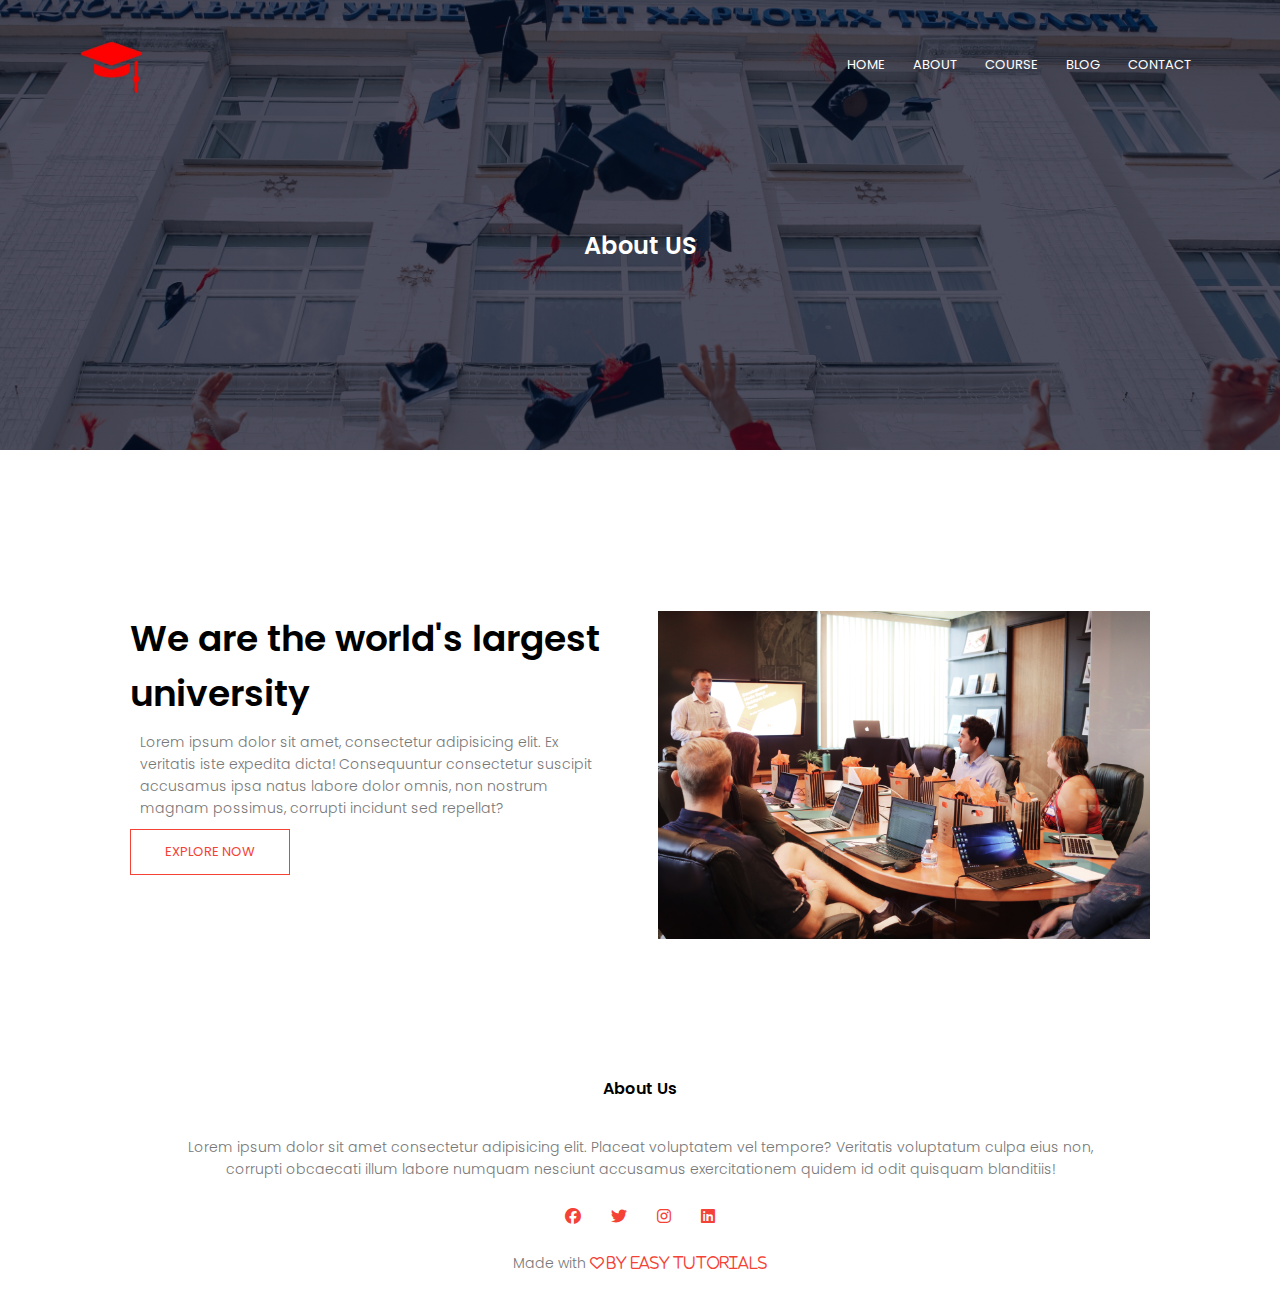
<file: about.html>
<!DOCTYPE html>
<html lang="en">
  <head>
    <meta charset="UTF-8" />
    <meta name="viewport" content="width=device-width, initial-scale=1.0" />
    <title>University Website Design - Easy Tutorials</title>
    <link rel="stylesheet" href="style.css" />
    <link rel="preconnect" href="https://fonts.googleapis.com" />
    <link rel="preconnect" href="https://fonts.gstatic.com" crossorigin />
    <link
      href="https://fonts.googleapis.com/css2?family=Poppins:wght@100;200;300;400;600;700&display=swap"
      rel="stylesheet"
    />
    <link
      rel="stylesheet"
      href="https://cdnjs.cloudflare.com/ajax/libs/font-awesome/6.5.1/css/all.min.css"
    />
  </head>
  <body>
    <section class="sub-header">
      <nav>
        <a href="index.html"> <img src="images/logo.png" /></a>
        <div class="nav-links" id="navLinks">
          <i class="fa fa-times" onclick="hideMenu()"></i>
          <ul>
            <li>
              <a href="">HOME</a>
            </li>
            <li>
              <a href="">ABOUT</a>
            </li>
            <li>
              <a href="">COURSE</a>
            </li>
            <li>
              <a href="">BLOG</a>
            </li>
            <li>
              <a href="">CONTACT</a>
            </li>
          </ul>
        </div>

        <i class="fa fa-bars" onclick="showMenu()"></i>
      </nav>
      <h1>About US</h1>
    </section>

    <!-- about us content -->

    <section class="about-us">
      <div class="row">
        <div class="about-col">
          <h1>We are the world's largest university</h1>
          <p>
            Lorem ipsum dolor sit amet, consectetur adipisicing elit. Ex
            veritatis iste expedita dicta! Consequuntur consectetur suscipit
            accusamus ipsa natus labore dolor omnis, non nostrum magnam
            possimus, corrupti incidunt sed repellat?
          </p>
          <a href="" class="hero-btn red-btn">EXPLORE NOW</a>
        </div>
        <div class="about-col">
          <img src="images/about.jpg" alt="" />
        </div>
      </div>
    </section>

    <!-- Footer -->
    <section class="footer">
      <h4>About Us</h4>
      <p>
        Lorem ipsum dolor sit amet consectetur adipisicing elit. Placeat
        voluptatem vel tempore? Veritatis voluptatum culpa eius non,<br />
        corrupti obcaecati illum labore numquam nesciunt accusamus
        exercitationem quidem id odit quisquam blanditiis!
      </p>
      <div class="icons">
        <i class="fa-brands fa-facebook"></i>
        <i class="fa-brands fa-twitter"></i>
        <i class="fa-brands fa-instagram"></i>
        <i class="fa-brands fa-linkedin"></i>
      </div>
      <p>Made with <i class="fa-regular fa-heart"> By Easy Tutorials</i></p>
    </section>

    <!-- -------Javascript toggle menu-------- -->
    <script>
      var navLinks = document.getElementById("navLinks");

      function showMenu() {
        navLinks.style.right = "0";
      }

      function hideMenu() {
        navLinks.style.right = "-200px";
      }
    </script>
  </body>
</html>
</file>
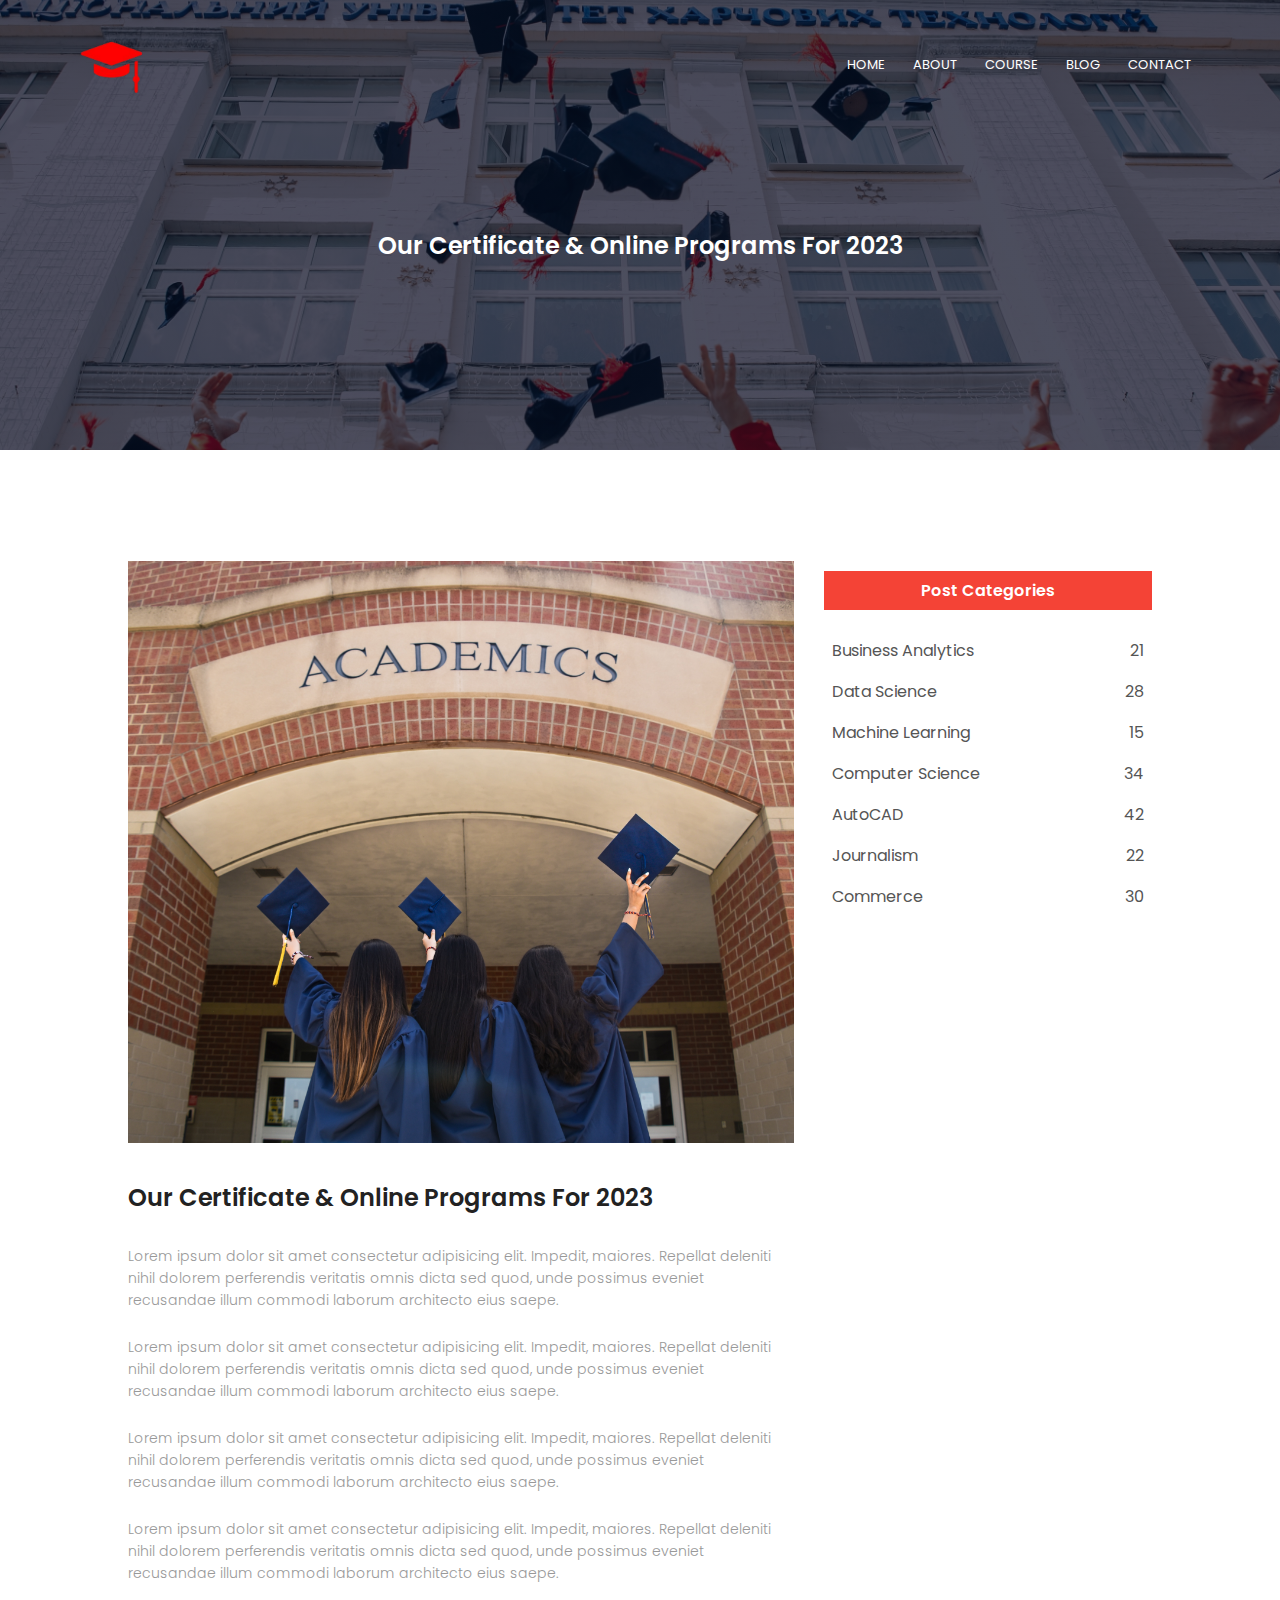
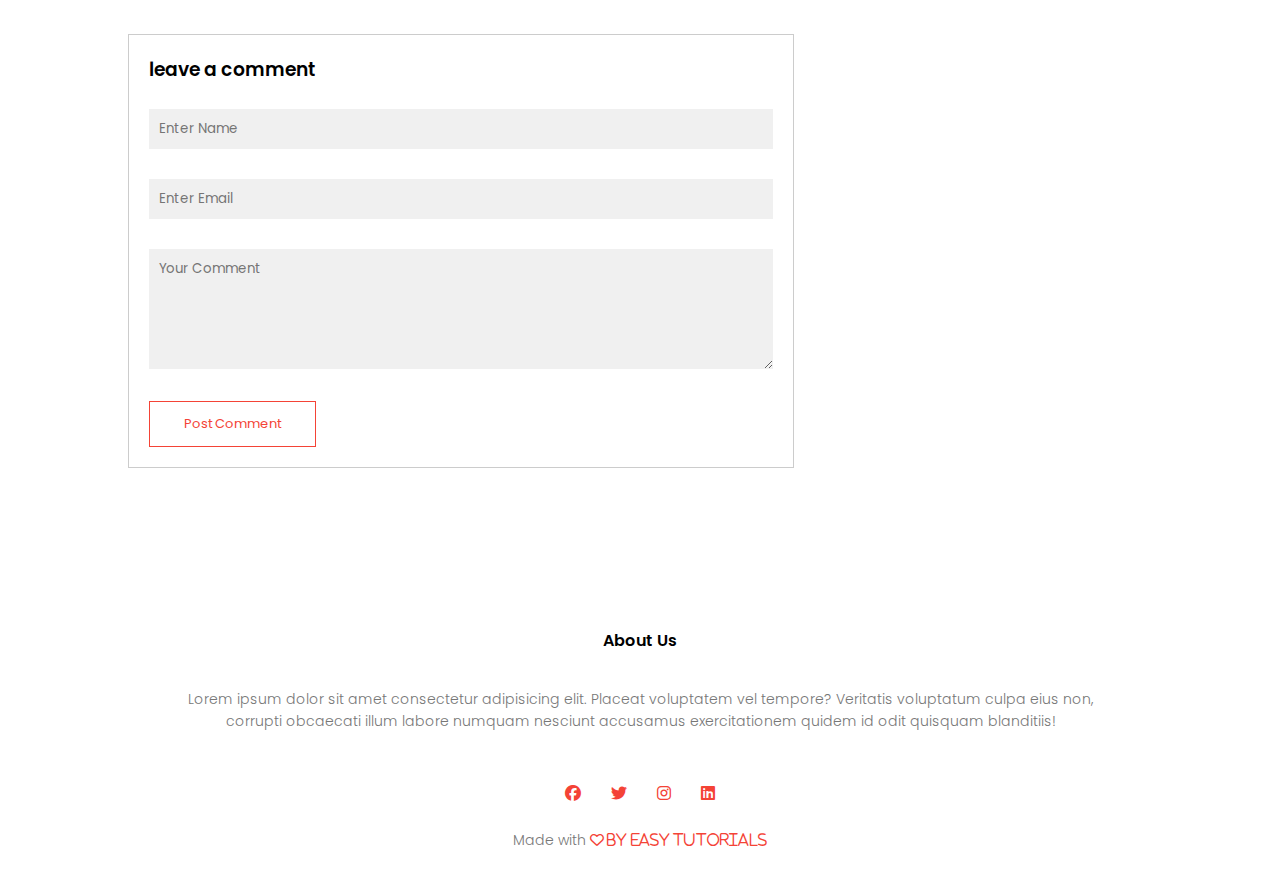
<file: blog.html>
<!DOCTYPE html>
<html lang="en">
  <head>
    <meta charset="UTF-8" />
    <meta name="viewport" content="width=device-width, initial-scale=1.0" />
    <title>University Website Design - Easy Tutorials</title>
    <link rel="stylesheet" href="style.css" />
    <link rel="preconnect" href="https://fonts.googleapis.com" />
    <link rel="preconnect" href="https://fonts.gstatic.com" crossorigin />
    <link
      href="https://fonts.googleapis.com/css2?family=Poppins:wght@100;200;300;400;600;700&display=swap"
      rel="stylesheet"
    />
    <link
      rel="stylesheet"
      href="https://cdnjs.cloudflare.com/ajax/libs/font-awesome/6.5.1/css/all.min.css"
    />
  </head>
  <body>
    <section class="sub-header">
      <nav>
        <a href="index.html"> <img src="images/logo.png" /></a>
        <div class="nav-links" id="navLinks">
          <i class="fa fa-times" onclick="hideMenu()"></i>
          <ul>
            <li>
              <a href="">HOME</a>
            </li>
            <li>
              <a href="">ABOUT</a>
            </li>
            <li>
              <a href="">COURSE</a>
            </li>
            <li>
              <a href="">BLOG</a>
            </li>
            <li>
              <a href="">CONTACT</a>
            </li>
          </ul>
        </div>

        <i class="fa fa-bars" onclick="showMenu()"></i>
      </nav>
      <h1>Our Certificate & Online Programs For 2023</h1>
    </section>

    <!-- blog page content -->

    <section class="blog-content">
      <div class="row">
        <div class="blog-left">
          <img src="images/certificate.jpg" alt="" />
          <h2>Our Certificate & Online Programs For 2023</h2>
          <p>
            Lorem ipsum dolor sit amet consectetur adipisicing elit. Impedit,
            maiores. Repellat deleniti nihil dolorem perferendis veritatis omnis
            dicta sed quod, unde possimus eveniet recusandae illum commodi
            laborum architecto eius saepe.
          </p>
          <br />
          <p>
            Lorem ipsum dolor sit amet consectetur adipisicing elit. Impedit,
            maiores. Repellat deleniti nihil dolorem perferendis veritatis omnis
            dicta sed quod, unde possimus eveniet recusandae illum commodi
            laborum architecto eius saepe.
          </p>
          <br />
          <p>
            Lorem ipsum dolor sit amet consectetur adipisicing elit. Impedit,
            maiores. Repellat deleniti nihil dolorem perferendis veritatis omnis
            dicta sed quod, unde possimus eveniet recusandae illum commodi
            laborum architecto eius saepe.
          </p>
          <br />
          <p>
            Lorem ipsum dolor sit amet consectetur adipisicing elit. Impedit,
            maiores. Repellat deleniti nihil dolorem perferendis veritatis omnis
            dicta sed quod, unde possimus eveniet recusandae illum commodi
            laborum architecto eius saepe.
          </p>
          <div class="comment-box">
            <h3>leave a comment</h3>
            <form class="comment-form">
              <input type="text" placeholder="Enter Name" />
              <input type="email" placeholder="Enter Email" />
              <textarea rows="5" placeholder="Your Comment"></textarea>
              <button type="submit" class="hero-btn red-btn">
                Post Comment
              </button>
            </form>
          </div>
        </div>
        <div class="blog-right">
          <h3>Post Categories</h3>
          <div>
            <span>Business Analytics</span>
            <span>21</span>
          </div>
          <div>
            <span>Data Science </span>
            <span>28</span>
          </div>
          <div>
            <span>Machine Learning</span>
            <span>15</span>
          </div>
          <div>
            <span>Computer Science </span>
            <span>34</span>
          </div>
          <div>
            <span>AutoCAD </span>
            <span>42</span>
          </div>
          <div>
            <span>Journalism </span>
            <span>22</span>
          </div>
          <div>
            <span>Commerce </span>
            <span>30</span>
          </div>
        </div>
      </div>
    </section>

    <!-- Footer -->
    <section class="footer">
      <h4>About Us</h4>
      <p>
        Lorem ipsum dolor sit amet consectetur adipisicing elit. Placeat
        voluptatem vel tempore? Veritatis voluptatum culpa eius non,<br />
        corrupti obcaecati illum labore numquam nesciunt accusamus
        exercitationem quidem id odit quisquam blanditiis!
      </p>
      <br />
      <div class="icons">
        <i class="fa-brands fa-facebook"></i>
        <i class="fa-brands fa-twitter"></i>
        <i class="fa-brands fa-instagram"></i>
        <i class="fa-brands fa-linkedin"></i>
      </div>
      <p>Made with <i class="fa-regular fa-heart"> By Easy Tutorials</i></p>
    </section>

    <!-- -------Javascript toggle menu-------- -->
    <script>
      var navLinks = document.getElementById("navLinks");

      function showMenu() {
        navLinks.style.right = "0";
      }

      function hideMenu() {
        navLinks.style.right = "-200px";
      }
    </script>
  </body>
</html>
</file>
<file: style.css>
* {
  margin: 0;
  padding: 0;
  font-family: "Poppins", sans-serif;
}

.header {
  min-height: 100vh;
  width: 100%;
  background-image: linear-gradient(rgba(4, 9, 30, 0.7), rgba(4, 9, 30, 0.7)),
    url(./images/banner.jpg);
  background-position: center;
  background-size: cover;
  position: relative;
}

nav {
  display: flex;
  padding: 2% 6%;
  justify-content: space-between;
  align-items: center;
}

nav img {
  width: 70px;
}

.nav-links {
  flex: 1;
  text-align: right;
}

.nav-links ul li {
  list-style: none;
  display: inline-block;
  padding: 8px 12px;
  position: relative;
}
.nav-links ul li a {
  color: #fff;
  text-decoration: none;
  font-size: 13px;
}

.nav-links ul li::after {
  content: "";
  width: 0%;
  height: 2px;
  background: #f44336;
  display: block;
  margin: auto;
  transition: 0.5s;
}
.nav-links ul li:hover::after {
  width: 100%;
}

.text-box {
  width: 90%;
  color: #fff;
  position: absolute;
  top: 50%;
  left: 50%;
  transform: translate(-50%, -50%);
  text-align: center;
}

.text-box h1 {
  font-size: 62px;
}
.text-box p {
  margin: 10px 0 40px;
  font-size: 14px;
  color: #fff;
}
.hero-btn {
  display: inline-block;
  text-decoration: none;
  color: #fff;
  border: 1px solid #fff;
  padding: 12px 34px;
  font-size: 13px;
  background: transparent;
  position: relative;
  cursor: pointer;
}

.hero-btn:hover {
  border: 1px solid #f44336;
  background: #f44336;
  transition: 1s;
}
/* hiding bar icons */
nav .fa {
  display: none;
}

@media (max-width: 700px) {
  .text-box h1 {
    font-size: 20px;
  }
  .nav-links ul li {
    display: block;
  }
  .nav-links {
    position: absolute;
    background: #f44336;
    height: 100vh;
    width: 200px;
    top: 0;
    right: -200px;
    text-align: left;
    z-index: 2;
    transition: 1s;
  }
  nav .fa {
    display: block;
    color: #fff;
    margin: 10px;
    font-size: 22px;
    cursor: pointer;
  }
}

/* course */

.course {
  width: 80%;
  margin: auto;
  text-align: center;
  padding-top: 100px;
}
h1 {
  font-size: 36px;
  font-weight: 600;
}
p {
  color: #777;
  font-size: 14px;
  font-weight: 300;
  line-height: 22px;
  padding: 10px;
}
.row {
  margin-top: 5%;
  display: flex;
  justify-content: space-between;
}
.course-col {
  flex-basis: 31%;
  background-color: #fff3f3;
  border-radius: 10px;
  margin-bottom: 5%;
  padding: 20px 12px;
  box-sizing: border-box;
}
h3 {
  text-align: center;
  font-weight: 600;
  margin: 10px 0;
}
.course-col:hover {
  box-shadow: 0 0 20px 0px rgba(0, 0, 0, 0.2);
}
@media (max-width: 700px) {
  .row {
    flex-direction: column;
  }
}

/* campus */
.campus {
  width: 80%;
  margin: auto;
  text-align: center;
  padding-top: 50px;
}
.campus-col {
  flex-basis: 32%;
  border-radius: 10px;
  margin-bottom: 30px;
  position: relative;
  overflow: hidden;
}
.campus-col img {
  width: 100%;
  display: block;
}
.layer {
  background: transparent;
  height: 100%;
  width: 100%;
  position: absolute;
  top: 0;
  left: 0;
  transition: 0.5s;
}
.layer:hover {
  background: rgba(226, 0, 0, 0.7);
}
.layer h3 {
  width: 100%;
  font-weight: 500;
  color: #fff;
  font-size: 26px;
  bottom: 0;
  left: 50%;
  transform: translateX(-50%);
  position: absolute;
  opacity: 0;
  transition: 0.5s;
}
.layer:hover h3 {
  bottom: 49%;
  opacity: 1;
}

/* facilities */

.facilities {
  width: 80%;
  margin: auto;
  text-align: center;
  padding-top: 100px;
}
.facilities-col {
  flex-basis: 31%;
  border-radius: 10px;
  margin-bottom: 5%;
  text-align: left;
}
.facilities-col img {
  width: 100%;
  height: 70vh;
  border-radius: 10px;
}

/* testimonials */

.testimonials {
  width: 80%;
  margin: auto;
  text-align: center;
  padding-top: 100px;
}
.testimonial-col {
  flex-basis: 44%;
  border-radius: 10px;
  margin-bottom: 5%;
  text-align: left;
  background: #fff3f3;
  padding: 25px;
  cursor: pointer;
  display: flex;
}
.testimonial-col img {
  height: 40px;
  margin-left: 5px;
  margin-right: 30px;
  border-radius: 50%;
}
.testimonial-col p {
  padding: 0;
}
.testimonial-col h3 {
  margin-top: 15px;
  text-align: left;
}
.testimonial-col .fa {
  color: #f44336;
}
@media (min-width: 700px) {
  .testimonial-col img {
    margin-left: 0px;
    margin-right: 15px;
  }
}

.cta {
  margin: 100px auto;
  width: 80%;
  background-image: linear-gradient(rgba(0, 0, 0, 0.7), rgba(0, 0, 0, 0.7)),
    url(./images/banner2.jpg);
  background-position: center;
  background-size: cover;
  border-radius: 10px;
  text-align: center;
  padding: 100px 0;
}
.cta h1 {
  color: #fff;
  margin-bottom: 40px;
  padding: 0;
}
@media (min-width: 700px) {
  .cta h1 {
    font-size: 24px;
  }
}

/* footer */

.footer {
  width: 100%;
  text-align: center;
  padding: 30px 0;
}
.footer h4 {
  margin-bottom: 25px;
  margin-top: 20px;
  font-weight: 600;
}

.icons .fa-brands {
  color: #f44336;
  margin: 0 13px;
  cursor: pointer;
  padding: 18px 0;
}

.fa-heart {
  color: #f44336;
}

/* -------about us page-------- */

.sub-header {
  height: 50vh;
  width: 100%;
  background-image: linear-gradient(rgba(4, 9, 30, 0.7), rgba(4, 9, 30, 0.7)),
    url(./images/background.jpg);
  background-position: center;
  background-size: cover;
  text-align: center;
  color: #fff;
}
.sub-header h1 {
  margin-top: 100px;
}
.about-us {
  width: 80%;
  margin: auto;
  padding-top: 80px;
  padding-bottom: 50px;
}
.about-col {
  flex-basis: 48%;
  padding: 30px 2px;
}
.about-col img {
  width: 100%;
}
.about-col h1 {
  padding-top: 0;
}
.about-col p {
  pad: 15px 0 25px;
}
.red-btn {
  border: 1px solid #f44336;
  background: transparent;
  color: #f44336;
}
.red-btn:hover {
  color: #fff;
}

/* -----------blog content-------- */

.blog-content {
  width: 80%;
  margin: auto;
  padding: 60px 0;
}
.blog-left {
  flex-basis: 65%;
}
.blog-left img {
  width: 100%;
}
.blog-left h2 {
  color: #222;
  font-weight: 600;
  margin: 30px 0;
}
.blog-left p {
  color: #999;
  padding: 0;
}
.blog-right {
  flex-basis: 32%;
}
.blog-right h3 {
  background: #f44336;
  color:#fff;
  padding: 7px 0;
  font-size: 16px;
  margin-bottom: 20px;
}
.blog-right div{
  display: flex;
  align-items: center;
  justify-content: space-between;
  color: #555;
  padding: 8px;
  box-sizing: border-box;
}
.comment-box{
  border:1px solid #ccc;
  margin: 50px 0;
  padding: 10px 20px;
}
.comment-box h3{
  text-align: left;
}
.comment-form input,.comment-form textarea{
  width: 100%;
  padding:10px ;
  margin: 15px 0;
  box-sizing: border-box;
  border: none;
  outline: none;
  background: #f0f0f0;
}
.comment-form button{
  margin: 10px 0;
}
@media(min-width:700px){
  .sub-header h1{
    font-size: 24px;
  }
}
</file>
